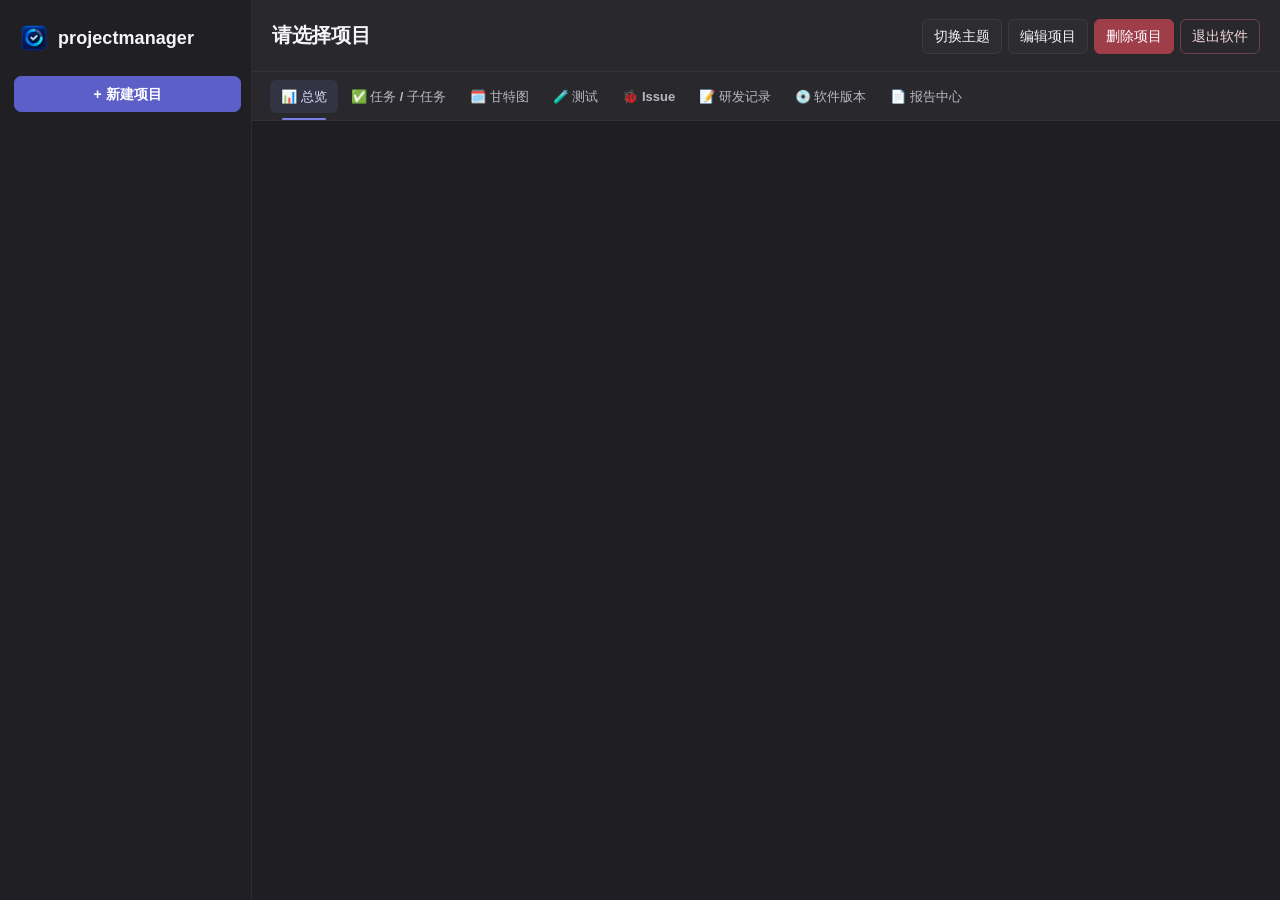
<file: src/static/index.html>
<!doctype html>
<html lang="zh-CN">
<head>
<meta charset="utf-8">
<meta name="viewport" content="width=device-width,initial-scale=1">
<title>projectmanager</title>
<link rel="icon" type="image/png" href="/static/app_icon.png">
<link rel="stylesheet" href="/static/style.css">
</head>
<body>
<div id="app">
  <aside class="sidebar">
    <div class="brand"><img src="/static/app_icon.png" class="brand-icon" alt="projectmanager">projectmanager</div>
    <button class="primary full" onclick="openProjectDialog()">+ 新建项目</button>
    <div id="projectList" class="project-list"></div>
  </aside>
  <main class="main">
    <header class="topbar">
      <div>
        <h1 id="projectTitle">请选择项目</h1>
        <div id="projectMeta" class="muted"></div>
      </div>
      <div class="toolbar">
        <button onclick="toggleTheme()">切换主题</button>
        <button onclick="editProject()">编辑项目</button>
        <button class="danger" onclick="deleteProject()">删除项目</button>
        <button class="exit-btn" onclick="exitApplication()">退出软件</button>
      </div>
    </header>
    <nav class="tabs">
      <button class="active" data-tab="overview">📊 总览</button>
      <button data-tab="tasks">✅ 任务 / 子任务</button>
      <button data-tab="gantt">🗓️ 甘特图</button>
      <button data-tab="tests">🧪 测试</button>
      <button data-tab="issues">🐞 Issue</button>
      <button data-tab="logs">📝 研发记录</button>
      <button data-tab="versions">💿 软件版本</button>
      <button data-tab="reports">📄 报告中心</button>
    </nav>
    <section id="content"></section>
  </main>
</div>
<div id="modal" class="modal hidden">
  <div class="modal-card">
    <div class="modal-header"><h3 id="modalTitle"></h3><button onclick="closeModal()">✕</button></div>
    <div id="modalBody"></div>
  </div>
</div>
<script src="/static/app.js"></script>
</body>
</html>
</file>
<file: static/style.css>
:root{
  --bg:#0f1117;--panel:#151922;--panel2:#171c26;--line:#273043;--text:#e8ecf3;
  --muted:#94a3b8;--blue:#2563eb;--green:#16a34a;--yellow:#facc15;--red:#dc2626;--orange:#f97316;
}


body.light{--bg:#f4f6f9;--panel:#fff;--panel2:#fff;--line:#d9e0ea;--text:#172033;--muted:#64748b}
*{box-sizing:border-box}body{margin:0;background:var(--bg);color:var(--text);font:14px/1.45 "Segoe UI","Microsoft YaHei UI",sans-serif}
button,input,select,textarea{font:inherit}button{border:1px solid var(--line);background:var(--panel2);color:var(--text);padding:8px 12px;border-radius:8px;cursor:pointer}
button.primary{background:var(--blue);color:#fff;border-color:#3b82f6;font-weight:700}button.danger{background:#3a1720;border-color:#7f1d2d;color:#fecdd3}.full{width:100%}
#app{display:grid;grid-template-columns:240px 1fr;min-height:100vh}.sidebar{background:var(--panel);border-right:1px solid var(--line);padding:16px;height:100vh;position:sticky;top:0}
.brand{font-size:18px;font-weight:800;margin-bottom:14px}.project-list{margin-top:12px;display:flex;flex-direction:column;gap:6px}.project-item{padding:10px 12px;border-radius:8px;cursor:pointer;color:var(--muted)}.project-item.active,.project-item:hover{background:#263247;color:#fff}
.main{min-width:0}.topbar{display:flex;justify-content:space-between;align-items:center;padding:18px 22px;border-bottom:1px solid var(--line);gap:14px}.topbar h1{margin:0 0 4px;font-size:25px}.toolbar{display:flex;gap:8px;flex-wrap:wrap}.muted{color:var(--muted)}
.tabs{display:flex;gap:6px;padding:10px 14px;border-bottom:1px solid var(--line);overflow:auto}.tabs button{border:none;background:transparent;font-weight:700;white-space:nowrap}.tabs button.active{background:#23314a;color:#fff}
#content{padding:16px}.metrics{display:grid;grid-template-columns:repeat(5,minmax(130px,1fr));gap:12px;margin-bottom:14px}.metric{background:var(--panel2);border:1px solid var(--line);border-radius:12px;padding:14px}.metric .v{font-size:24px;font-weight:800}.metric .k{color:var(--muted);font-size:12px}
.grid2{display:grid;grid-template-columns:1fr 1fr;gap:14px}.card{background:var(--panel2);border:1px solid var(--line);border-radius:12px;padding:14px;overflow:auto}.card h3{margin:0 0 12px}
.actions{display:flex;gap:8px;align-items:center;margin-bottom:12px;flex-wrap:wrap}.spacer{flex:1}
table{width:100%;border-collapse:separate;border-spacing:0;min-width:650px}th,td{padding:11px 12px;border-bottom:1px solid var(--line);vertical-align:middle}th{text-align:center;color:#b8c5d8;background:rgba(255,255,255,.02)}td.center{text-align:center}.row-selected{outline:1px solid #60a5fa;background:rgba(37,99,235,.12)}
.badge{display:inline-flex;align-items:center;justify-content:center;min-width:78px;height:30px;padding:0 12px;border-radius:8px;font-weight:800;color:#fff}.badge.blue{background:var(--blue)}.badge.green{background:var(--green)}.badge.yellow{background:var(--yellow);color:#111827}.badge.red{background:var(--red)}.badge.orange{background:var(--orange)}
.version-chip{display:inline-block;background:#50617a;color:#fff;border-radius:7px;padding:4px 8px;margin:2px;font-weight:700}
.modal{position:fixed;inset:0;background:rgba(0,0,0,.58);display:flex;align-items:center;justify-content:center;padding:20px;z-index:99}.modal.hidden{display:none}.modal-card{width:min(720px,96vw);max-height:92vh;overflow:auto;background:var(--panel2);border:1px solid var(--line);border-radius:14px;padding:16px}.modal-header{display:flex;justify-content:space-between;align-items:center}
.form-grid{display:grid;grid-template-columns:1fr 1fr;gap:12px}.wide{grid-column:1/-1}label{display:block;color:var(--muted);font-size:12px;margin-bottom:5px}input,select,textarea{width:100%;background:var(--panel);border:1px solid var(--line);color:var(--text);padding:9px;border-radius:8px}textarea{min-height:90px;resize:vertical}
.multi{display:grid;grid-template-columns:repeat(auto-fit,minmax(140px,1fr));gap:6px;border:1px solid var(--line);padding:8px;border-radius:8px}.multi label{color:var(--text);font-size:13px}
.gantt-row{display:grid;grid-template-columns:70px 250px 1fr;gap:10px;align-items:center;margin:8px 0}.gantt-track{height:26px;background:#202838;border-radius:7px;position:relative}.gantt-bar{position:absolute;height:100%;border-radius:7px;background:var(--blue);min-width:4px}
@media(max-width:1100px){#app{grid-template-columns:190px 1fr}.grid2{grid-template-columns:1fr}.metrics{grid-template-columns:repeat(2,1fr)}}


.exit-btn{
  background:#7f1d1d;
  color:#fff;
  border-color:#991b1b;
  font-weight:700;
}
.exit-btn:hover{
  background:#991b1b;
}
.shutdown-screen{
  min-height:100vh;
  display:flex;
  align-items:center;
  justify-content:center;
  padding:24px;
  background:var(--bg);
  color:var(--text);
}
.shutdown-card{
  width:min(520px,92vw);
  padding:36px 28px;
  text-align:center;
  background:var(--panel2);
  border:1px solid var(--line);
  border-radius:16px;
}
.shutdown-icon{
  width:64px;
  height:64px;
  margin:0 auto 16px;
  border-radius:50%;
  display:flex;
  align-items:center;
  justify-content:center;
  background:var(--green);
  color:white;
  font-size:34px;
  font-weight:800;
}
.shutdown-card h1{margin:0 0 12px}


.brand{
  display:flex;
  align-items:center;
  gap:10px;
}
.brand-icon{
  width:32px;
  height:32px;
  border-radius:8px;
  object-fit:cover;
  flex:0 0 auto;
}


.overview-task-stack{
  display:flex;
  flex-direction:column;
  gap:14px;
}
.overview-task-stack .card{
  width:100%;
}
.overview-task-table{
  width:100%;
  table-layout:auto;
}
.overview-task-table .task-title-col{
  min-width:320px;
  text-align:left;
}
.overview-task-table td:nth-child(2){
  min-width:320px;
}


/* v3.1 - software version note folding + Markdown */
.version-table{
  width:100%;
  table-layout:fixed;
}
.version-table th:nth-child(1),
.version-table td:nth-child(1){width:80px}
.version-table th:nth-child(2),
.version-table td:nth-child(2){width:150px}
.version-table th:nth-child(4),
.version-table td:nth-child(4){width:190px}
.version-note-cell{
  min-width:0;
}
.version-note-summary{
  display:flex;
  align-items:center;
  gap:10px;
  min-width:0;
}
.version-note-preview{
  display:block;
  min-width:0;
  flex:1;
  overflow:hidden;
  text-overflow:ellipsis;
  white-space:nowrap;
  color:var(--text);
}
.note-toggle,
.note-collapse{
  flex:0 0 auto;
  padding:5px 10px;
  border-radius:7px;
  color:#bfdbfe;
  border-color:#334a6b;
  background:#17233a;
}
.note-toggle:hover,
.note-collapse:hover{
  background:#203252;
}
.version-note-detail.hidden{
  display:none;
}
.version-note-detail td{
  padding:0 12px 14px;
  border-bottom:1px solid var(--line);
}
.version-note-detail-inner{
  margin:0 4px;
  padding:14px 16px;
  border:1px solid var(--line);
  border-radius:10px;
  background:rgba(0,0,0,.14);
}
.markdown-body{
  white-space:normal;
  overflow-wrap:anywhere;
  word-break:break-word;
  line-height:1.65;
  color:var(--text);
}
.markdown-body p{
  margin:0 0 10px;
}
.markdown-body p:last-child{
  margin-bottom:0;
}
.markdown-body h1,
.markdown-body h2,
.markdown-body h3,
.markdown-body h4,
.markdown-body h5,
.markdown-body h6{
  margin:14px 0 8px;
  line-height:1.3;
}
.markdown-body h1{font-size:20px}
.markdown-body h2{font-size:18px}
.markdown-body h3{font-size:16px}
.markdown-body ul,
.markdown-body ol{
  margin:8px 0 10px 24px;
  padding:0;
}
.markdown-body li{
  margin:4px 0;
}
.markdown-body code{
  padding:2px 6px;
  border-radius:5px;
  background:#0b1220;
  border:1px solid #283750;
  font-family:Consolas,"Cascadia Code",monospace;
  font-size:.92em;
}
.markdown-body pre{
  margin:10px 0;
  padding:12px 14px;
  border-radius:8px;
  background:#0b1220;
  border:1px solid #283750;
  overflow-x:auto;
  white-space:pre-wrap;
  word-break:break-word;
}
.markdown-body pre code{
  padding:0;
  border:0;
  background:transparent;
}
.markdown-body a{
  color:#60a5fa;
  text-decoration:none;
}
.markdown-body a:hover{
  text-decoration:underline;
}
.note-collapse{
  margin-top:12px;
}
.markdown-hint{
  color:var(--muted);
  font-size:12px;
  line-height:1.6;
  padding:4px 2px 0;
}
.markdown-hint code{
  padding:1px 5px;
  border-radius:4px;
  background:var(--panel);
}


.task-tree-title{
  display:flex;
  align-items:center;
  gap:7px;
  padding-left:calc(var(--task-depth, 0) * 26px);
  min-height:30px;
}
.task-tree-branch{
  color:var(--muted);
  font-family:Consolas, "Cascadia Mono", monospace;
  flex:0 0 auto;
}

.dev-overview-grid{display:flex;flex-direction:column;gap:12px}.dev-overview-card{border:1px solid var(--line);border-radius:10px;padding:14px 16px;background:rgba(255,255,255,.015);cursor:pointer}.dev-overview-card:hover{background:rgba(37,99,235,.07);border-color:#36547f}.dev-overview-head{display:flex;align-items:center;justify-content:space-between;gap:16px;margin-bottom:10px}.dev-overview-head strong{font-size:16px}


/* v3.5: larger R&D overall-item editor */
.modal-card.modal-large{
  width:min(1040px,96vw);
  min-height:640px;
  max-height:94vh;
}
.modal-card.modal-large .dev-overview-editor textarea{
  min-height:430px;
  line-height:1.6;
  font-family:Consolas, "Cascadia Mono", "Microsoft YaHei UI", monospace;
}
.modal-card.modal-large .form-grid{
  grid-template-columns:1fr;
}

/* v3.5: Branch only needs about eight visible characters */
.version-table th:nth-child(3),
.version-table td:nth-child(3){
  width:9ch;
  min-width:8ch;
  max-width:10ch;
  white-space:nowrap;
  overflow:hidden;
  text-overflow:ellipsis;
}


/* v3.6: software-version table width tuning */
.version-table{
  width:100%;
  table-layout:fixed;
}
.version-table th:nth-child(1),
.version-table td:nth-child(1){
  width:6ch;
}
.version-table th:nth-child(2),
.version-table td:nth-child(2){
  width:12ch;
}
.version-table th:nth-child(3),
.version-table td:nth-child(3){
  width:9ch;
  min-width:8ch;
  max-width:10ch;
}
.version-table th:nth-child(4),
.version-table td:nth-child(4){
  width:auto;
  min-width:420px;
}
.version-table th:nth-child(5),
.version-table td:nth-child(5){
  width:30ch;
  min-width:24ch;
  max-width:30ch;
  white-space:nowrap;
}




/* v3.8: create a brand-new child task from task editor */
.child-create-section{
  border-top:1px solid var(--line);
  padding-top:12px;
}
.child-create-row{
  display:flex;
  align-items:center;
  justify-content:space-between;
  gap:12px;
  padding:10px 12px;
  border:1px solid var(--line);
  border-radius:8px;
  background:var(--panel);
}
.child-create-row button{
  flex:0 0 auto;
}
.child-task-create-form textarea{
  min-height:150px;
}


/* ========================================================================
   v3.9 — Teams-inspired enterprise collaboration visual refresh
   Visual language only. No Microsoft trademarks, logos, or proprietary UI.
   ======================================================================== */

/* ---------- Design tokens ---------- */
:root{
  --bg:#1f1f23;
  --panel:#29292d;
  --panel2:#242428;
  --surface:#2d2d31;
  --surface-hover:#35353a;
  --line:#3a3a40;
  --line-soft:#333338;
  --text:#f5f5f7;
  --muted:#b8b8c2;

  --blue:#6264a7;
  --blue-strong:#5b5fc7;
  --blue-hover:#7476bd;
  --blue-soft:rgba(98,100,167,.18);

  --green:#57a773;
  --yellow:#f2c94c;
  --red:#d45b67;
  --orange:#d98f52;

  --sidebar:#202024;
  --sidebar-hover:#303037;
  --sidebar-active:#3b3a52;

  --radius-xs:6px;
  --radius-sm:8px;
  --radius-md:10px;
  --radius-lg:14px;

  --shadow-sm:0 1px 2px rgba(0,0,0,.18),0 2px 6px rgba(0,0,0,.10);
  --shadow-md:0 8px 24px rgba(0,0,0,.22);
}

body.light{
  --bg:#f5f5f7;
  --panel:#ffffff;
  --panel2:#ffffff;
  --surface:#ffffff;
  --surface-hover:#f2f2f7;
  --line:#e1e1e8;
  --line-soft:#ececf1;
  --text:#242424;
  --muted:#61616b;

  --blue:#6264a7;
  --blue-strong:#5b5fc7;
  --blue-hover:#4f52b2;
  --blue-soft:rgba(98,100,167,.12);

  --green:#3f8f5f;
  --yellow:#d6a824;
  --red:#c94f5d;
  --orange:#c77b3f;

  --sidebar:#292933;
  --sidebar-hover:#353541;
  --sidebar-active:#45455d;
}

/* ---------- Base ---------- */
html{
  scrollbar-color:#6f7086 transparent;
  scrollbar-width:thin;
}
*{
  scrollbar-width:thin;
  scrollbar-color:#666878 transparent;
}
*::-webkit-scrollbar{
  width:10px;
  height:10px;
}
*::-webkit-scrollbar-track{
  background:transparent;
}
*::-webkit-scrollbar-thumb{
  background:#666878;
  border:3px solid transparent;
  background-clip:padding-box;
  border-radius:999px;
}
*::-webkit-scrollbar-thumb:hover{
  background:#7a7c90;
  border:3px solid transparent;
  background-clip:padding-box;
}

body{
  background:var(--bg);
  color:var(--text);
  font:14px/1.5 "Segoe UI Variable","Segoe UI","Microsoft YaHei UI",sans-serif;
  letter-spacing:.005em;
}

/* ---------- App shell ---------- */
#app{
  grid-template-columns:252px minmax(0,1fr);
  min-height:100vh;
}

.sidebar{
  background:var(--sidebar);
  border-right:1px solid rgba(255,255,255,.055);
  padding:14px 12px;
  box-shadow:1px 0 0 rgba(0,0,0,.06);
}

.brand{
  display:flex;
  align-items:center;
  gap:10px;
  min-height:48px;
  margin:0 4px 14px;
  padding:4px 4px;
}

.brand-logo{
  width:36px;
  height:36px;
  border-radius:9px;
  display:flex;
  align-items:center;
  justify-content:center;
  background:linear-gradient(145deg,rgba(111,114,210,.24),rgba(91,95,199,.08));
  border:1px solid rgba(255,255,255,.08);
  box-shadow:inset 0 1px 0 rgba(255,255,255,.08);
}
.brand-icon{
  width:28px;
  height:28px;
  border-radius:7px;
}
.brand-copy{
  min-width:0;
  line-height:1.15;
}
.brand-title{
  font-size:15px;
  font-weight:700;
  color:#fff;
  letter-spacing:.01em;
}
.brand-subtitle{
  margin-top:4px;
  color:#a7a7b3;
  font-size:11px;
  font-weight:500;
  letter-spacing:.06em;
  text-transform:uppercase;
}

.sidebar > .primary.full{
  min-height:36px;
  margin:0 2px 13px;
  border-radius:7px;
  box-shadow:none;
}

.project-list{
  gap:3px;
  margin-top:4px;
}
.project-item{
  position:relative;
  min-height:38px;
  display:flex;
  align-items:center;
  padding:8px 10px 8px 13px;
  border-radius:7px;
  color:#d0d0da;
  font-size:13px;
  font-weight:500;
  transition:background .15s ease,color .15s ease;
}
.project-item:hover{
  background:var(--sidebar-hover);
  color:#fff;
}
.project-item.active{
  background:var(--sidebar-active);
  color:#fff;
}
.project-item.active::before{
  content:"";
  position:absolute;
  left:3px;
  top:8px;
  bottom:8px;
  width:3px;
  border-radius:99px;
  background:#8b8ce7;
}

/* ---------- Header ---------- */
.main{
  min-width:0;
  background:var(--bg);
}
.topbar{
  min-height:72px;
  padding:13px 20px 12px;
  gap:18px;
  border-bottom:1px solid var(--line-soft);
  background:var(--panel);
  box-shadow:0 1px 2px rgba(0,0,0,.04);
}
.topbar-title{
  min-width:0;
}
.topbar h1{
  margin:0 0 2px;
  font-size:20px;
  line-height:1.25;
  font-weight:650;
  letter-spacing:-.015em;
}
#projectMeta{
  font-size:12px;
}
.toolbar{
  gap:6px;
  align-items:center;
}

/* ---------- Buttons ---------- */
button{
  min-height:32px;
  padding:6px 11px;
  border:1px solid var(--line);
  border-radius:6px;
  background:var(--surface);
  color:var(--text);
  font-weight:500;
  box-shadow:0 1px 1px rgba(0,0,0,.04);
  transition:background .14s ease,border-color .14s ease,transform .08s ease,box-shadow .14s ease;
}
button:hover{
  background:var(--surface-hover);
  border-color:#555661;
}
button:active{
  transform:translateY(1px);
}
button.primary{
  background:var(--blue-strong);
  border-color:var(--blue-strong);
  color:#fff;
  font-weight:600;
}
button.primary:hover{
  background:var(--blue-hover);
  border-color:var(--blue-hover);
}
button.danger{
  color:#fff;
  background:#9f3d49;
  border-color:#9f3d49;
}
button.danger:hover{
  background:#b34855;
  border-color:#b34855;
}
.exit-btn{
  color:#f5d8dc;
  background:transparent;
  border-color:#6f4148;
  font-weight:500;
}
.exit-btn:hover{
  background:rgba(196,78,91,.12);
  border-color:#a24c57;
}

/* ---------- Tabs / section navigation ---------- */
.tabs{
  gap:2px;
  min-height:48px;
  padding:8px 18px 7px;
  border-bottom:1px solid var(--line-soft);
  background:var(--panel);
}
.tabs button{
  position:relative;
  min-height:33px;
  padding:6px 11px;
  border:0;
  border-radius:6px;
  background:transparent;
  color:var(--muted);
  font-size:13px;
  font-weight:550;
  box-shadow:none;
}
.tabs button:hover{
  background:var(--surface-hover);
  color:var(--text);
}
.tabs button.active{
  background:var(--blue-soft);
  color:#dfe0ff;
}
body.light .tabs button.active{
  color:#484b9f;
}
.tabs button.active::after{
  content:"";
  position:absolute;
  left:12px;
  right:12px;
  bottom:-7px;
  height:2px;
  border-radius:2px;
  background:#7b7ee7;
}

/* ---------- Content ---------- */
#content{
  padding:18px 20px 26px;
}
.actions{
  gap:6px;
  margin-bottom:10px;
}
.actions label{
  margin:0 2px 0 0;
}

/* ---------- Cards / dashboard ---------- */
.metrics{
  gap:10px;
  margin-bottom:12px;
}
.metric,
.card{
  background:var(--panel2);
  border:1px solid var(--line-soft);
  border-radius:var(--radius-md);
  box-shadow:var(--shadow-sm);
}
.metric{
  min-height:92px;
  padding:14px 15px;
}
.metric .v{
  font-size:25px;
  line-height:1.15;
  font-weight:650;
  letter-spacing:-.03em;
}
.metric .k{
  margin-top:6px;
  color:var(--muted);
  font-size:12px;
  font-weight:500;
}
.card{
  padding:13px;
}
.card h3{
  margin:0 0 11px;
  font-size:15px;
  font-weight:650;
}
.grid2,
.overview-task-stack{
  gap:12px;
}

/* ---------- Tables ---------- */
table{
  border-collapse:separate;
  border-spacing:0;
  min-width:650px;
  background:transparent;
}
th,td{
  padding:9px 11px;
  border-bottom:1px solid var(--line-soft);
}
th{
  height:38px;
  background:transparent;
  color:var(--muted);
  font-size:12px;
  font-weight:600;
  letter-spacing:.01em;
}
tbody tr{
  transition:background .12s ease;
}
tbody tr:hover{
  background:var(--blue-soft);
}
tbody tr:last-child td{
  border-bottom:0;
}
.row-selected{
  outline:none;
  background:rgba(98,100,167,.20) !important;
  box-shadow:inset 3px 0 0 #7b7ee7;
}

/* ---------- Status / version chips ---------- */
.badge{
  min-width:68px;
  height:24px;
  padding:0 9px;
  border-radius:999px;
  font-size:12px;
  font-weight:600;
  border:1px solid transparent;
  box-shadow:none;
}
.badge.blue{
  background:rgba(91,95,199,.18);
  border-color:rgba(123,126,231,.28);
  color:#bfc1ff;
}
.badge.green{
  background:rgba(71,150,98,.16);
  border-color:rgba(87,167,115,.28);
  color:#94d5aa;
}
.badge.yellow{
  background:rgba(214,168,36,.15);
  border-color:rgba(242,201,76,.24);
  color:#f5d978;
}
.badge.red{
  background:rgba(201,79,93,.16);
  border-color:rgba(212,91,103,.28);
  color:#f1a4ad;
}
.badge.orange{
  background:rgba(199,123,63,.16);
  border-color:rgba(217,143,82,.28);
  color:#efb27f;
}
body.light .badge.blue{color:#4c4fa2}
body.light .badge.green{color:#2e744a}
body.light .badge.yellow{color:#84660e}
body.light .badge.red{color:#9e3541}
body.light .badge.orange{color:#985b2b}

.version-chip{
  margin:2px;
  padding:3px 8px;
  border-radius:999px;
  background:var(--blue-soft);
  border:1px solid rgba(123,126,231,.20);
  color:#c9caff;
  font-size:12px;
  font-weight:550;
}
body.light .version-chip{
  color:#4c4fa2;
}

/* ---------- Inputs ---------- */
label{
  color:var(--muted);
  font-size:12px;
  font-weight:550;
}
input,select,textarea{
  min-height:34px;
  background:var(--surface);
  border:1px solid var(--line);
  border-radius:6px;
  color:var(--text);
  padding:7px 9px;
  outline:none;
  transition:border-color .14s ease,box-shadow .14s ease,background .14s ease;
}
input:hover,select:hover,textarea:hover{
  border-color:#555661;
}
input:focus,select:focus,textarea:focus{
  border-color:#7779cf;
  box-shadow:0 0 0 2px rgba(98,100,167,.20);
}
textarea{
  min-height:96px;
  line-height:1.55;
}
.multi{
  gap:5px;
  padding:9px;
  border-color:var(--line-soft);
  border-radius:8px;
  background:rgba(127,127,140,.035);
}

/* ---------- Modal ---------- */
.modal{
  background:rgba(16,16,18,.60);
  backdrop-filter:blur(4px);
}
.modal-card{
  width:min(760px,96vw);
  max-height:92vh;
  padding:0;
  overflow:auto;
  border:1px solid var(--line);
  border-radius:12px;
  background:var(--panel2);
  box-shadow:var(--shadow-md);
}
.modal-header{
  position:sticky;
  top:0;
  z-index:2;
  min-height:52px;
  padding:10px 14px 10px 16px;
  border-bottom:1px solid var(--line-soft);
  background:var(--panel2);
}
.modal-header h3{
  margin:0;
  font-size:16px;
  font-weight:650;
}
.modal-header button{
  width:30px;
  height:30px;
  min-height:30px;
  padding:0;
  border:0;
  background:transparent;
  box-shadow:none;
}
#modalBody{
  padding:15px 16px 16px;
}
.form-grid{
  gap:12px 14px;
}
.modal-card.modal-large{
  width:min(1080px,96vw);
}

/* ---------- Special content ---------- */
.gantt-track{
  height:24px;
  background:rgba(127,127,140,.12);
  border-radius:5px;
}
.gantt-bar{
  border-radius:5px;
  background:linear-gradient(90deg,#5b5fc7,#7779d4);
}
.task-tree-title{
  gap:6px;
  min-height:28px;
}
.task-tree-branch{
  color:#7779a7;
}

.dev-overview-card{
  border:1px solid var(--line-soft);
  border-radius:9px;
  padding:13px 15px;
  background:var(--panel2);
  box-shadow:0 1px 2px rgba(0,0,0,.04);
}
.dev-overview-card:hover{
  background:var(--surface-hover);
  border-color:#575868;
  box-shadow:var(--shadow-sm);
}

.version-note-detail-inner{
  border-color:var(--line-soft);
  border-radius:8px;
  background:rgba(127,127,140,.045);
}
.note-toggle,
.note-collapse{
  color:#c7c8ff;
  border-color:rgba(123,126,231,.26);
  background:rgba(98,100,167,.14);
}
.note-toggle:hover,
.note-collapse:hover{
  background:rgba(98,100,167,.24);
}
body.light .note-toggle,
body.light .note-collapse{
  color:#4f52a8;
}

.markdown-body code,
.markdown-body pre{
  background:#18181d;
  border-color:#33333d;
}
body.light .markdown-body code,
body.light .markdown-body pre{
  background:#f0f0f4;
  border-color:#dedee6;
}

/* ---------- Child-task creation ---------- */
.child-create-section{
  border-top:1px solid var(--line-soft);
}
.child-create-row{
  padding:10px 11px;
  border-color:var(--line-soft);
  border-radius:8px;
  background:rgba(127,127,140,.035);
}

/* ---------- Shutdown ---------- */
.shutdown-card{
  background:var(--panel2);
  border-color:var(--line-soft);
  border-radius:14px;
  box-shadow:var(--shadow-md);
}
.shutdown-icon{
  background:var(--blue-strong);
}

/* ---------- Responsive ---------- */
@media(max-width:1100px){
  #app{grid-template-columns:210px minmax(0,1fr)}
  .sidebar{padding-left:9px;padding-right:9px}
  .topbar{padding-left:16px;padding-right:16px}
  #content{padding-left:16px;padding-right:16px}
}
@media(max-width:760px){
  #app{grid-template-columns:1fr}
  .sidebar{
    position:relative;
    height:auto;
    border-right:0;
    border-bottom:1px solid var(--line);
  }
  .project-list{
    max-height:180px;
    overflow:auto;
  }
  .topbar{
    align-items:flex-start;
    flex-direction:column;
  }
  .toolbar{
    width:100%;
  }
  .tabs{
    padding-left:10px;
    padding-right:10px;
  }
  #content{
    padding:12px;
  }
}


/* v3.10: inline task / issue status editing */
.inline-status-select{
  width:auto;
  min-width:92px;
  max-width:132px;
  min-height:28px;
  height:28px;
  padding:2px 27px 2px 9px;
  border-radius:999px;
  border:1px solid transparent;
  font-size:12px;
  font-weight:600;
  line-height:1;
  cursor:pointer;
  box-shadow:none;
}
.inline-status-select:hover{filter:brightness(1.08)}
.inline-status-select:focus{box-shadow:0 0 0 2px rgba(98,100,167,.20)}
.inline-status-select:disabled{opacity:.65;cursor:wait}
.inline-status-select.blue{background:rgba(91,95,199,.18);border-color:rgba(123,126,231,.28);color:#bfc1ff}
.inline-status-select.green{background:rgba(71,150,98,.16);border-color:rgba(87,167,115,.28);color:#94d5aa}
.inline-status-select.yellow{background:rgba(214,168,36,.15);border-color:rgba(242,201,76,.24);color:#f5d978}
.inline-status-select.red{background:rgba(201,79,93,.16);border-color:rgba(212,91,103,.28);color:#f1a4ad}
.inline-status-select.orange{background:rgba(199,123,63,.16);border-color:rgba(217,143,82,.28);color:#efb27f}
body.light .inline-status-select.blue{color:#4c4fa2}
body.light .inline-status-select.green{color:#2e744a}
body.light .inline-status-select.yellow{color:#84660e}
body.light .inline-status-select.red{color:#9e3541}
body.light .inline-status-select.orange{color:#985b2b}


/* ========================================================================
   v3.11 — dark select readability + Settings / About
   ======================================================================== */

/* Native select popup options need explicit colors in dark mode.
   Otherwise Windows/Chromium may render pale text on a pale popup. */
select option,
select optgroup{
  background:#2d2d31 !important;
  color:#f5f5f7 !important;
}
.inline-status-select option{
  background:#242428 !important;
  color:#f7f7fa !important;
  font-weight:600;
}
body.light select option,
body.light select optgroup,
body.light .inline-status-select option{
  background:#ffffff !important;
  color:#242424 !important;
}

/* Keep the closed status control readable as well. */
.inline-status-select{
  color:var(--text);
}
.inline-status-select.blue{color:#d7d8ff}
.inline-status-select.green{color:#b5e9c6}
.inline-status-select.yellow{color:#ffe394}
.inline-status-select.red{color:#ffc0c7}
.inline-status-select.orange{color:#ffd0aa}
body.light .inline-status-select.blue{color:#45499a}
body.light .inline-status-select.green{color:#286c43}
body.light .inline-status-select.yellow{color:#74580a}
body.light .inline-status-select.red{color:#91303b}
body.light .inline-status-select.orange{color:#884d20}

.settings-layout,
.about-shell{
  display:flex;
  flex-direction:column;
  gap:14px;
  max-width:1080px;
}
.settings-card{
  overflow:visible;
}
.settings-heading{
  display:flex;
  align-items:flex-start;
  justify-content:space-between;
  gap:16px;
  margin-bottom:14px;
}
.settings-heading h3{
  margin-bottom:3px;
}
.settings-grid{
  display:grid;
  grid-template-columns:repeat(2,minmax(0,1fr));
  gap:14px;
}
.settings-grid .wide{
  grid-column:1/-1;
}
.field-help{
  margin-top:5px;
  color:var(--muted);
  font-size:12px;
  line-height:1.45;
}
.setting-checkbox-row{
  display:flex;
  align-items:center;
}
.setting-switch{
  display:flex;
  align-items:center;
  gap:9px;
  color:var(--text);
  cursor:pointer;
  font-size:13px;
}
.setting-switch input{
  width:17px;
  height:17px;
  min-height:0;
}
.settings-actions{
  display:flex;
  justify-content:flex-end;
}

.path-list{
  display:flex;
  flex-direction:column;
  gap:8px;
}
.path-list > div{
  display:grid;
  grid-template-columns:86px minmax(0,1fr);
  align-items:start;
  gap:12px;
  padding:9px 0;
  border-bottom:1px solid var(--line-soft);
}
.path-list > div:last-child{
  border-bottom:0;
}
.path-list span{
  color:var(--muted);
  font-size:12px;
  font-weight:600;
}
.path-list code{
  white-space:normal;
  overflow-wrap:anywhere;
  color:var(--text);
}

.about-hero{
  display:flex;
  align-items:center;
  gap:16px;
  padding:20px;
}
.about-icon{
  width:64px;
  height:64px;
  border-radius:14px;
}
.about-name{
  font-size:24px;
  font-weight:700;
  letter-spacing:-.02em;
}
.about-version{
  margin:2px 0 5px;
  color:#aeb0ff;
  font-size:14px;
  font-weight:650;
}
body.light .about-version{
  color:#5054aa;
}
.about-info-grid{
  display:grid;
  grid-template-columns:repeat(3,minmax(0,1fr));
  gap:10px;
}
.about-info-grid > div{
  display:flex;
  flex-direction:column;
  gap:4px;
  padding:12px;
  border:1px solid var(--line-soft);
  border-radius:8px;
  background:rgba(127,127,140,.035);
}
.about-info-grid span{
  color:var(--muted);
  font-size:12px;
}
.about-info-grid strong{
  font-size:14px;
  font-weight:650;
}
.release-notes{
  margin:4px 0 0;
  padding-left:22px;
}
.release-notes li{
  margin:7px 0;
}

@media(max-width:760px){
  .settings-grid,
  .about-info-grid{
    grid-template-columns:1fr;
  }
  .path-list > div{
    grid-template-columns:1fr;
    gap:4px;
  }
}


/* ========================================================================
   v3.13 — version table sizing + inline task priority editing
   ======================================================================== */
.version-table{
  table-layout:fixed;
}
.version-table th:nth-child(1),
.version-table td:nth-child(1){
  width:6ch;
}
.version-table th:nth-child(2),
.version-table td:nth-child(2){
  width:12ch;
}
.version-table th:nth-child(3),
.version-table td:nth-child(3){
  width:18ch;
  min-width:18ch;
  max-width:18ch;
  white-space:normal;
  overflow:visible;
  text-overflow:clip;
  overflow-wrap:anywhere;
  word-break:break-word;
}
.version-table th:nth-child(4),
.version-table td:nth-child(4){
  width:auto;
  min-width:280px;
}
.version-table th:nth-child(5),
.version-table td:nth-child(5){
  width:26ch;
  min-width:22ch;
  max-width:26ch;
  white-space:nowrap;
}

.inline-priority-select{
  width:auto;
  min-width:76px;
  max-width:96px;
  min-height:28px;
  height:28px;
  padding:2px 27px 2px 9px;
  border-radius:999px;
  border:1px solid transparent;
  font-size:12px;
  font-weight:600;
  line-height:1;
  cursor:pointer;
  box-shadow:none;
}
.inline-priority-select:hover{filter:brightness(1.08)}
.inline-priority-select:focus{box-shadow:0 0 0 2px rgba(98,100,167,.20)}
.inline-priority-select:disabled{opacity:.65;cursor:wait}
.inline-priority-select.blue{background:rgba(91,95,199,.18);border-color:rgba(123,126,231,.28);color:#d7d8ff}
.inline-priority-select.green{background:rgba(71,150,98,.16);border-color:rgba(87,167,115,.28);color:#b5e9c6}
.inline-priority-select.orange{background:rgba(199,123,63,.16);border-color:rgba(217,143,82,.28);color:#ffd0aa}
.inline-priority-select.red{background:rgba(201,79,93,.16);border-color:rgba(212,91,103,.28);color:#ffc0c7}
.inline-priority-select option{background:#242428 !important;color:#f7f7fa !important;font-weight:600}
body.light .inline-priority-select.blue{color:#45499a}
body.light .inline-priority-select.green{color:#286c43}
body.light .inline-priority-select.orange{color:#884d20}
body.light .inline-priority-select.red{color:#91303b}
body.light .inline-priority-select option{background:#fff !important;color:#242424 !important}


/* ========================================================================
   v3.14 — scrollable Gantt timeline with historical dates + today marker
   ======================================================================== */
.gantt-card{
  overflow:hidden;
}
.gantt-toolbar{
  display:flex;
  align-items:flex-start;
  justify-content:space-between;
  gap:16px;
  margin-bottom:12px;
}
.gantt-toolbar h3{
  margin-bottom:4px;
}
.gantt-scroll-wrap{
  width:100%;
  overflow-x:auto;
  overflow-y:hidden;
  border:1px solid var(--line-soft);
  border-radius:10px;
  background:var(--panel2);
  scroll-behavior:smooth;
}
.gantt-grid{
  min-width:calc(var(--gantt-label-width) + var(--gantt-timeline-width));
}
.gantt-header-row,
.gantt-row{
  display:grid;
  grid-template-columns:var(--gantt-label-width) var(--gantt-timeline-width);
  min-height:52px;
  border-bottom:1px solid var(--line-soft);
}
.gantt-header-row{
  position:sticky;
  top:0;
  z-index:3;
  min-height:68px;
  background:var(--panel2);
}
.gantt-row:last-child{
  border-bottom:0;
}
.gantt-task-header,
.gantt-task-cell{
  position:sticky;
  left:0;
  z-index:4;
  width:var(--gantt-label-width);
  background:var(--panel2);
  border-right:1px solid var(--line-soft);
}
.gantt-task-header{
  display:flex;
  align-items:center;
  padding:0 14px;
  color:var(--muted);
  font-size:12px;
  font-weight:650;
}
.gantt-task-cell{
  display:flex;
  flex-direction:column;
  justify-content:center;
  padding:8px 14px;
}
.gantt-row:hover .gantt-task-cell{
  background:var(--surface-hover);
}
.gantt-task-id{
  color:var(--muted);
  font-size:11px;
  font-weight:600;
}
.gantt-task-name{
  margin-top:2px;
  color:var(--text);
  font-size:13px;
  font-weight:600;
  white-space:nowrap;
  overflow:hidden;
  text-overflow:ellipsis;
}
.gantt-timeline-header,
.gantt-timeline-row{
  position:relative;
  min-width:var(--gantt-timeline-width);
}
.gantt-timeline-header{
  height:68px;
  background:
    repeating-linear-gradient(
      to right,
      transparent 0,
      transparent 41px,
      rgba(127,127,140,.08) 42px
    );
}
.gantt-timeline-row{
  min-height:52px;
  background:
    repeating-linear-gradient(
      to right,
      transparent 0,
      transparent 41px,
      rgba(127,127,140,.06) 42px
    );
}
.gantt-date-tick{
  position:absolute;
  top:32px;
  height:36px;
  border-left:1px solid var(--line-soft);
}
.gantt-date-tick span{
  position:absolute;
  left:5px;
  top:6px;
  color:var(--muted);
  font-size:11px;
  white-space:nowrap;
}
.gantt-bar{
  position:absolute;
  top:13px;
  height:26px;
  min-width:12px;
  display:flex;
  align-items:center;
  padding:0 8px;
  border-radius:6px;
  background:linear-gradient(90deg,#5b5fc7,#7779d4);
  color:white;
  font-size:11px;
  font-weight:600;
  overflow:hidden;
  white-space:nowrap;
  text-overflow:ellipsis;
  box-shadow:inset 0 1px 0 rgba(255,255,255,.14);
}
.gantt-today-line{
  position:absolute;
  top:0;
  bottom:0;
  width:2px;
  z-index:2;
  background:#e05b67;
  box-shadow:0 0 0 1px rgba(224,91,103,.10);
  pointer-events:none;
}
.gantt-today-label{
  position:absolute;
  top:5px;
  transform:translateX(-50%);
  z-index:5;
  padding:3px 7px;
  border-radius:999px;
  background:#8e3944;
  color:#fff;
  font-size:11px;
  font-weight:650;
  white-space:nowrap;
  pointer-events:none;
}
body.light .gantt-today-line{
  background:#c94f5d;
}
body.light .gantt-today-label{
  background:#c94f5d;
}
.gantt-scroll-wrap::-webkit-scrollbar{
  height:12px;
}
.gantt-scroll-wrap::-webkit-scrollbar-thumb{
  background:#686a7e;
  border:3px solid transparent;
  background-clip:padding-box;
  border-radius:999px;
}
.gantt-scroll-wrap::-webkit-scrollbar-track{
  background:rgba(127,127,140,.08);
}

@media(max-width:760px){
  .gantt-toolbar{
    flex-direction:column;
  }
}


/* ========================================================================
   v3.15 — Gantt timeline grouped by month
   ======================================================================== */
.gantt-timeline-header,
.gantt-timeline-row{
  background:none;
}
.gantt-month-header{
  height:68px;
  overflow:visible;
}
.gantt-month-block{
  position:absolute;
  top:0;
  bottom:0;
  display:flex;
  align-items:flex-end;
  justify-content:center;
  padding-bottom:10px;
  border-left:1px solid var(--line-soft);
  color:var(--muted);
  font-size:12px;
  font-weight:650;
  background:rgba(127,127,140,.018);
}
.gantt-month-block:nth-child(even){
  background:rgba(127,127,140,.045);
}
.gantt-month-block:last-of-type{
  border-right:1px solid var(--line-soft);
}
.gantt-month-grid{
  background-image:
    repeating-linear-gradient(
      to right,
      transparent 0,
      transparent calc(var(--month-width) - 1px),
      var(--line-soft) calc(var(--month-width) - 1px),
      var(--line-soft) var(--month-width)
    );
}
.gantt-date-tick{
  display:none !important;
}


/* ========================================================================
   v3.18 — aligned month columns + hover-only Gantt details
   ======================================================================== */
.gantt-card{
  position:relative;
}

.gantt-timeline-header,
.gantt-timeline-row{
  position:relative;
  background:none !important;
}

.gantt-month-column{
  position:absolute;
  top:0;
  bottom:0;
  display:flex;
  align-items:flex-end;
  justify-content:center;
  padding-bottom:10px;
  border-left:1px solid var(--line-soft);
  box-sizing:border-box;
}
.gantt-month-column:last-of-type{
  border-right:1px solid var(--line-soft);
}
.gantt-month-label{
  color:var(--muted);
  font-size:12px;
  font-weight:650;
  white-space:nowrap;
}

.gantt-month-divider{
  position:absolute;
  top:0;
  bottom:0;
  width:1px;
  background:var(--line-soft);
  pointer-events:none;
}

.gantt-bar{
  padding:0 !important;
  overflow:visible !important;
  color:transparent !important;
  cursor:default;
}
.gantt-bar > span{
  display:none !important;
}
.gantt-bar:focus{
  outline:2px solid rgba(123,126,231,.55);
  outline-offset:2px;
}

.gantt-tooltip{
  position:absolute;
  z-index:30;
  min-width:190px;
  max-width:300px;
  padding:10px 12px;
  border:1px solid var(--line);
  border-radius:8px;
  background:var(--panel);
  color:var(--text);
  box-shadow:0 8px 24px rgba(0,0,0,.28);
  font-size:12px;
  line-height:1.55;
  pointer-events:none;
}
.gantt-tooltip-title{
  margin-bottom:5px;
  color:var(--text);
  font-size:13px;
  font-weight:700;
}
.gantt-tooltip.hidden{
  display:none;
}


/* ========================================================================
   v3.19 — final Gantt header/body alignment fix
   The legacy .gantt-row rule had gap:10px and margin:8px 0, which shifted
   the body timeline 10px to the right relative to the month header.
   ======================================================================== */
.gantt-header-row,
.gantt-row{
  grid-template-columns:var(--gantt-label-width) var(--gantt-timeline-width) !important;
  column-gap:0 !important;
  row-gap:0 !important;
  gap:0 !important;
  margin:0 !important;
  padding:0 !important;
  align-items:stretch !important;
}

.gantt-task-header,
.gantt-task-cell{
  box-sizing:border-box;
  width:var(--gantt-label-width) !important;
  margin:0 !important;
}

.gantt-timeline-header,
.gantt-timeline-row{
  box-sizing:border-box;
  width:var(--gantt-timeline-width) !important;
  min-width:var(--gantt-timeline-width) !important;
  margin:0 !important;
  padding:0 !important;
}

/* The border belongs to the sticky task column itself, so it no longer
   affects the timeline's horizontal starting coordinate. */
.gantt-task-header,
.gantt-task-cell{
  border-right:1px solid var(--line-soft);
}

/* Ensure both header and body use precisely the same coordinate origin. */
.gantt-month-column,
.gantt-month-divider,
.gantt-today-line,
.gantt-bar{
  box-sizing:border-box;
}

/* v3.21.0: dependency controls and portfolio/project dashboards. */
.personal-dashboard-button{margin-bottom:8px;text-align:left}
.dashboard-heading h3{margin:0 0 4px;font-size:20px}
.dashboard-metrics{grid-template-columns:repeat(auto-fit,minmax(155px,1fr))}
.dashboard-section{margin-top:14px}
.dashboard-grid{display:grid;grid-template-columns:minmax(250px,1fr) minmax(0,2fr);gap:14px;margin-top:14px}
.dashboard-detail{display:inline-block;margin-left:24px;color:var(--muted)}
.dashboard-link{border:none;background:transparent;color:var(--text);text-align:left;padding:4px 0;text-decoration:underline;text-underline-offset:3px}
.dashboard-link:hover{color:#60a5fa}
.dashboard-empty{padding:16px 0}
.dashboard-status-row{display:grid;grid-template-columns:55px minmax(50px,1fr) 32px;gap:12px;align-items:center;margin:12px 0}
.dashboard-status-track,.dashboard-progress{height:8px;border-radius:8px;background:var(--line);overflow:hidden}
.dashboard-status-fill,.dashboard-progress>div{height:100%;background:var(--blue)}
.dashboard-status-fill.green{background:var(--green)}
.dashboard-status-fill.orange{background:var(--orange)}
.dashboard-status-fill.yellow{background:var(--yellow)}
.dashboard-progress{min-width:110px;margin-bottom:6px}
.dependency-choices{max-height:180px;overflow:auto}
.dependency-choices input{width:auto;height:auto;margin-right:6px}
.dependency-summary{display:flex;flex-wrap:wrap;gap:4px;align-items:center}
.dependency-chip,.dependency-indicator{display:inline-block;font-size:11px;padding:3px 6px;border-radius:5px;background:var(--panel);border:1px solid var(--line);white-space:nowrap}
.dependency-chip.done{color:var(--green)}
.dependency-indicator.waiting{color:var(--muted)}
.dependency-indicator.risk{color:#f97316;border-color:#f97316}
.gantt-body{position:relative}
.gantt-dependency-layer{position:absolute;top:0;left:0;pointer-events:none;overflow:visible;z-index:3}
.gantt-dependency-path{fill:none;stroke:#60a5fa;stroke-width:1.6}
.gantt-dependency-path.risk{stroke:#f97316;stroke-dasharray:4 3}
.gantt-dependency-note{font-size:10px;color:#f97316;line-height:1.1}
.gantt-bar.gantt-risk-bar{background:var(--orange)}
@media(max-width:1000px){.dashboard-grid{grid-template-columns:1fr}.dashboard-detail{margin:6px 16px 0 0}}

/* v3.22.0: personal daily journal and cross-project work picker. */
.daily-journal-button{margin-bottom:8px;text-align:left}
.daily-workbench{display:grid;grid-template-columns:190px minmax(350px,1fr) 300px;gap:14px;align-items:start}
.daily-editor{min-width:0}
.daily-archive,.daily-pool{position:sticky;top:12px;max-height:calc(100vh - 32px);overflow:auto}
.daily-archive h4,.daily-source-project h4{margin:16px 0 8px;font-size:13px}
.daily-filter-label{margin-top:10px}
.daily-archive-day{display:block;width:100%;text-align:left;margin:6px 0;padding:10px}
.daily-archive-day strong{display:flex;justify-content:space-between;gap:8px}
.daily-archive-day strong span{color:var(--muted);font-size:11px}
.daily-archive-day small{display:block;margin-top:4px;overflow:hidden;text-overflow:ellipsis;white-space:nowrap;color:var(--muted)}
.daily-archive-day.active{border-color:var(--blue);background:var(--panel)}
.daily-date{width:145px}
.daily-main-text{min-height:135px;margin-bottom:14px;line-height:1.7}
.daily-overall,.daily-item-progress{display:flex;gap:8px;align-items:center;flex-wrap:wrap;margin:10px 0}
.daily-overall label,.daily-item-progress label{margin:0}
.daily-overall input,.daily-item-progress input{width:75px}
.daily-save-row{margin:16px 0 0}
.daily-drop-zone{margin-top:14px;border:1px dashed var(--line)}
.daily-drop-zone.drag-over{outline:2px solid var(--blue);background:var(--panel)}
.daily-drop-empty{text-align:center;padding:30px 8px;color:var(--muted)}
.daily-plan-item{margin-top:12px;padding:12px;border:1px solid var(--line);border-radius:10px;background:var(--panel)}
.daily-plan-item .actions{margin-bottom:8px}
.daily-item-title{font-weight:650;margin-bottom:4px}
.daily-item-result{min-height:70px}
.daily-source-actions{margin-top:10px}
.daily-source-item{padding:10px;margin:7px 0;border:1px solid var(--line);border-radius:8px;cursor:grab;background:var(--panel)}
.daily-source-item label{display:flex;gap:8px;align-items:flex-start;color:var(--text);font-size:12px}
.daily-source-item input{width:auto;margin-top:3px;flex-shrink:0}
.daily-source-item .muted{font-size:11px}
.daily-source-item.added{opacity:.55;cursor:default}
@media(max-width:1250px){.daily-workbench{grid-template-columns:160px minmax(300px,1fr)}.daily-pool{position:static;grid-column:2;max-height:600px}}
@media(max-width:800px){.daily-workbench{grid-template-columns:minmax(0,1fr)}.daily-archive,.daily-pool{position:static;grid-column:1;max-height:400px}}

/* v3.22.1: sidebar primary navigation and contextual secondary toolbar. */
[hidden]{display:none!important}
.sidebar-nav-button{margin:0 0 8px;text-align:left}
.sidebar-nav-button.active{background:var(--blue);border-color:var(--blue);color:#fff;font-weight:700}
#sidebarProjects{padding:0 0 10px 10px;margin:0 0 8px;border-left:2px solid var(--line)}
#sidebarProjects .project-list{margin-top:6px}

/* v3.23.0: compact navigation, accessible dropdown multi-selects and journal rows. */
#app.sidebar-collapsed{grid-template-columns:64px minmax(0,1fr)}
.sidebar-collapsed .sidebar{padding:8px}
.sidebar-collapsed .brand-copy,.sidebar-collapsed .sidebar-label,.sidebar-collapsed #sidebarProjects{display:none}
.sidebar-collapsed .brand{justify-content:center}
.sidebar-collapsed .sidebar-nav-button{text-align:center;padding:10px 4px}
.sidebar{overflow-y:auto}
.task-status-priority,.task-date-pair{display:grid;grid-template-columns:minmax(0,1fr) minmax(0,1fr);gap:14px}
.multi-select{border:1px solid var(--line);border-radius:8px;background:var(--panel)}
.multi-select summary{padding:10px;cursor:pointer;color:var(--text)}
.multi-options{max-height:220px;overflow:auto;border-top:1px solid var(--line);padding:8px;display:flex;flex-direction:column;gap:6px}
.multi-options label{display:flex;align-items:center;gap:8px;padding:5px;margin:0;cursor:pointer;color:var(--text)}
.multi-options input[type=checkbox],.daily-item-done input{width:auto;flex:none}
.daily-item-done{display:flex;align-items:center;gap:8px;margin:12px 0;color:var(--text)}
.daily-source-item label{display:flex;flex-wrap:nowrap;align-items:center;min-width:0}
.daily-source-item label strong{min-width:0;white-space:nowrap;overflow:hidden;text-overflow:ellipsis}
.daily-source-item label input{flex:none}
.daily-source-item .muted{white-space:nowrap;overflow:hidden;text-overflow:ellipsis}
.daily-item-title{white-space:nowrap;overflow:hidden;text-overflow:ellipsis}

/* v3.24.0: dashboard pie chart and contextual help. */
.dashboard-pie-layout{display:flex;align-items:center;justify-content:center;gap:22px;flex-wrap:wrap;padding:14px 0}
.dashboard-pie{width:220px;max-width:100%;height:auto;flex:none}
.dashboard-pie-slice{stroke:var(--panel);stroke-width:2;transition:opacity .15s}
.dashboard-pie-slice:hover,.dashboard-pie-slice:focus{opacity:.8;stroke:var(--text);outline:none}
.dashboard-pie-empty{fill:none;stroke:var(--line);stroke-width:18}
.dashboard-pie-empty-label{fill:var(--muted);font-size:14px}
.dashboard-pie-legend{list-style:none;padding:0;margin:0;min-width:190px}
.dashboard-pie-legend li{display:flex;gap:10px;align-items:center;margin:12px 0}
.dashboard-pie-legend strong{margin-left:auto}
.dashboard-pie-key{width:12px;height:12px;border-radius:3px;flex:none}
.dashboard-pie-total{border-top:1px solid var(--line);padding-top:12px}
.help-topics{display:flex;flex-wrap:wrap;gap:7px;margin-bottom:18px}
.help-topics button.active{background:var(--blue);color:white}
.help-guide{line-height:1.8}
.help-guide li{margin:8px 0}
.help-guide h4{margin:16px 0 8px}

/* v3.25.0: parallel daily writing and read-only project reference links. */
.daily-writing-columns{display:grid;grid-template-columns:minmax(0,1fr) minmax(0,1fr);gap:16px}
.daily-writing-columns section{min-width:0}
.daily-source-item{cursor:default}
.daily-writing-columns .daily-main-text{min-height:330px}
.daily-source-link{display:block;width:100%;text-align:left;background:transparent;border:0;padding:0 0 8px;color:var(--text);font-weight:650;white-space:nowrap;overflow:hidden;text-overflow:ellipsis}
.daily-source-link:hover,.daily-source-link:focus{color:var(--blue);text-decoration:underline}
.daily-description,.daily-history-result{white-space:pre-wrap;overflow-wrap:anywhere;line-height:1.7}
.daily-history-item{border-top:1px solid var(--line);margin-top:12px;padding-top:12px}
.daily-legacy-records{margin-top:14px}
.daily-legacy-records summary{cursor:pointer;font-weight:650}
@media(max-width:800px){.daily-writing-columns{grid-template-columns:minmax(0,1fr)}.daily-writing-columns .daily-main-text{min-height:220px}}

/* v3.26.0: reorderable projects, wider branches and scrollable pickers. */
.version-table th:nth-child(3),.version-table td:nth-child(3){width:28ch;min-width:24ch;max-width:none;white-space:normal;overflow-wrap:anywhere}
.project-item{display:flex;align-items:center;gap:6px}
.project-item-name{min-width:0;flex:1}
.project-order-tools{display:flex;gap:3px;flex:none}
.project-order-tools button{padding:2px 4px;font-size:11px}
.project-item[draggable=true]{cursor:grab}
.project-item:focus-within{outline:1px solid var(--blue)}
.multi-options{overscroll-behavior:contain}
.issue-test-link{display:block;text-align:left;margin:3px 0}
.daily-archive-day strong{font-size:12px}
</file>
